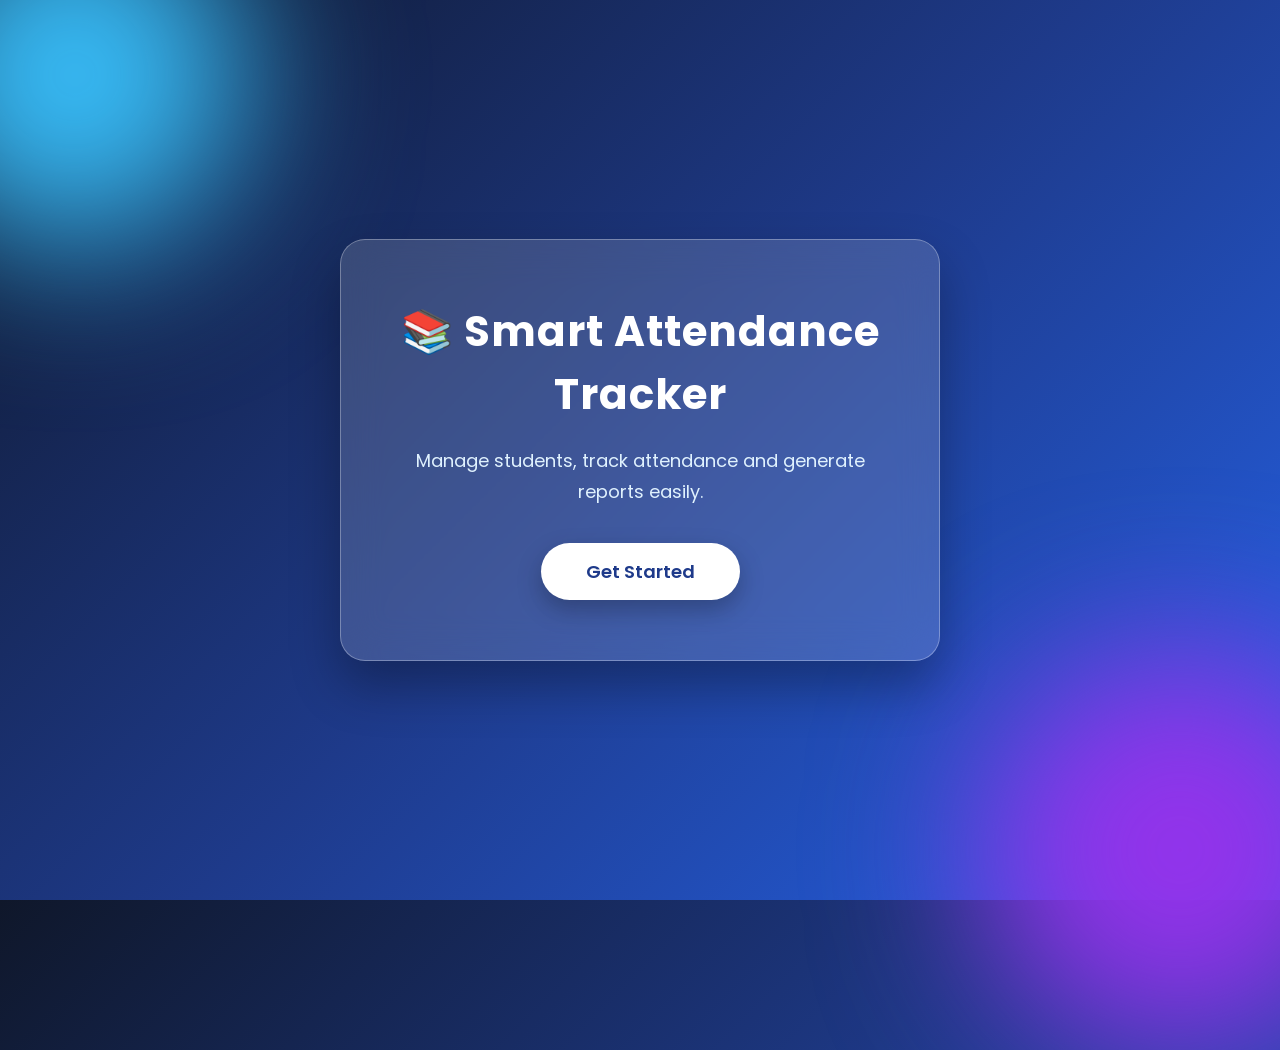
<file: index.html>
<!DOCTYPE html>
<html>

<head>
    <title>Smart Attendance Tracker</title>
    <link rel="stylesheet" href="./index.css">
</head>

<body>
    <div class="home">
        <h1>📚 Smart Attendance Tracker</h1>
        <p>
            Manage students, track attendance and generate reports easily.
        </p>
        <a href="login.html">
            <button>Get Started</button>
        </a>
    </div>
</body>

</html>
</file>
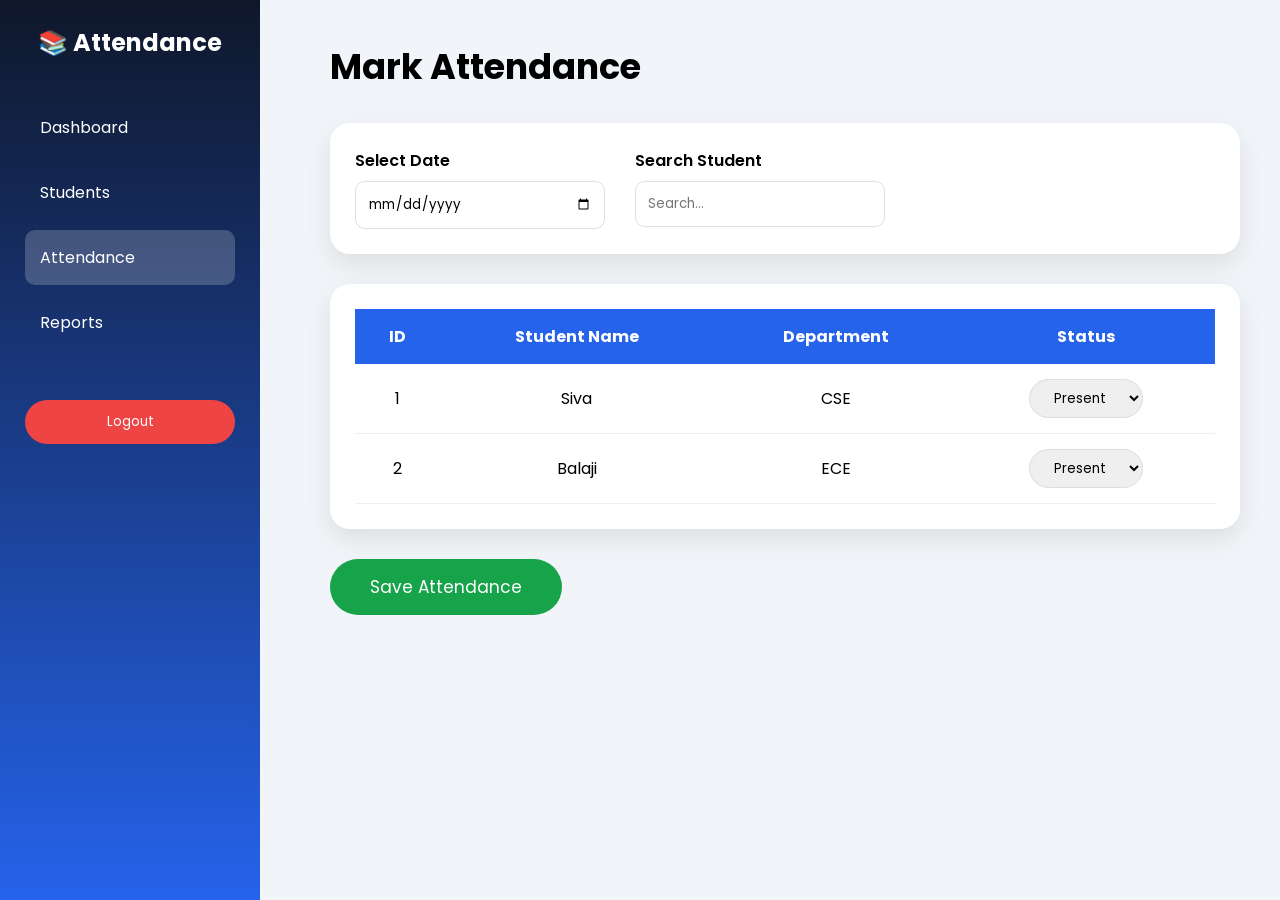
<file: attendance.html>
<!DOCTYPE html>
<html>

<head>

    <title>
        Attendance Management
    </title>

    <link rel="stylesheet" href="./attendance.css">

</head>


<body>


    <div class="sidebar">


        <h2>
            📚 Attendance
        </h2>


        <a href="dashboard.html">
            Dashboard
        </a>


        <a href="students.html">
            Students
        </a>


        <a href="attendance.html" class="active">
            Attendance
        </a>


        <a href="reports.html">
            Reports
        </a>


        <button onclick="logout()">
            Logout
        </button>


    </div>





    <div class="main">


        <h1>
            Mark Attendance
        </h1>



        <div class="attendance-header">


            <div>

                <label>
                    Select Date
                </label>

                <input type="date" id="date">


            </div>



            <div>

                <label>
                    Search Student
                </label>

                <input type="text" id="search" placeholder="Search..." onkeyup="searchStudent()">


            </div>


        </div>





        <div class="table-box">


            <table>


                <thead>

                    <tr>

                        <th>
                            ID
                        </th>


                        <th>
                            Student Name
                        </th>


                        <th>
                            Department
                        </th>


                        <th>
                            Status
                        </th>


                    </tr>


                </thead>



                <tbody id="attendanceTable">


                    <tr>

                        <td>
                            1
                        </td>


                        <td>
                            Siva
                        </td>


                        <td>
                            CSE
                        </td>


                        <td>


                            <select class="status">

                                <option>
                                    Present
                                </option>


                                <option>
                                    Absent
                                </option>


                            </select>


                        </td>


                    </tr>



                    <tr>

                        <td>
                            2
                        </td>


                        <td>
                            Balaji
                        </td>


                        <td>
                            ECE
                        </td>


                        <td>


                            <select class="status">

                                <option>
                                    Present
                                </option>


                                <option>
                                    Absent
                                </option>


                            </select>


                        </td>


                    </tr>


                </tbody>



            </table>


        </div>





        <button class="save-btn" onclick="saveAttendance()">

            Save Attendance

        </button>



    </div>




    <script src="./attendance.js"></script>


</body>

</html>
</file>
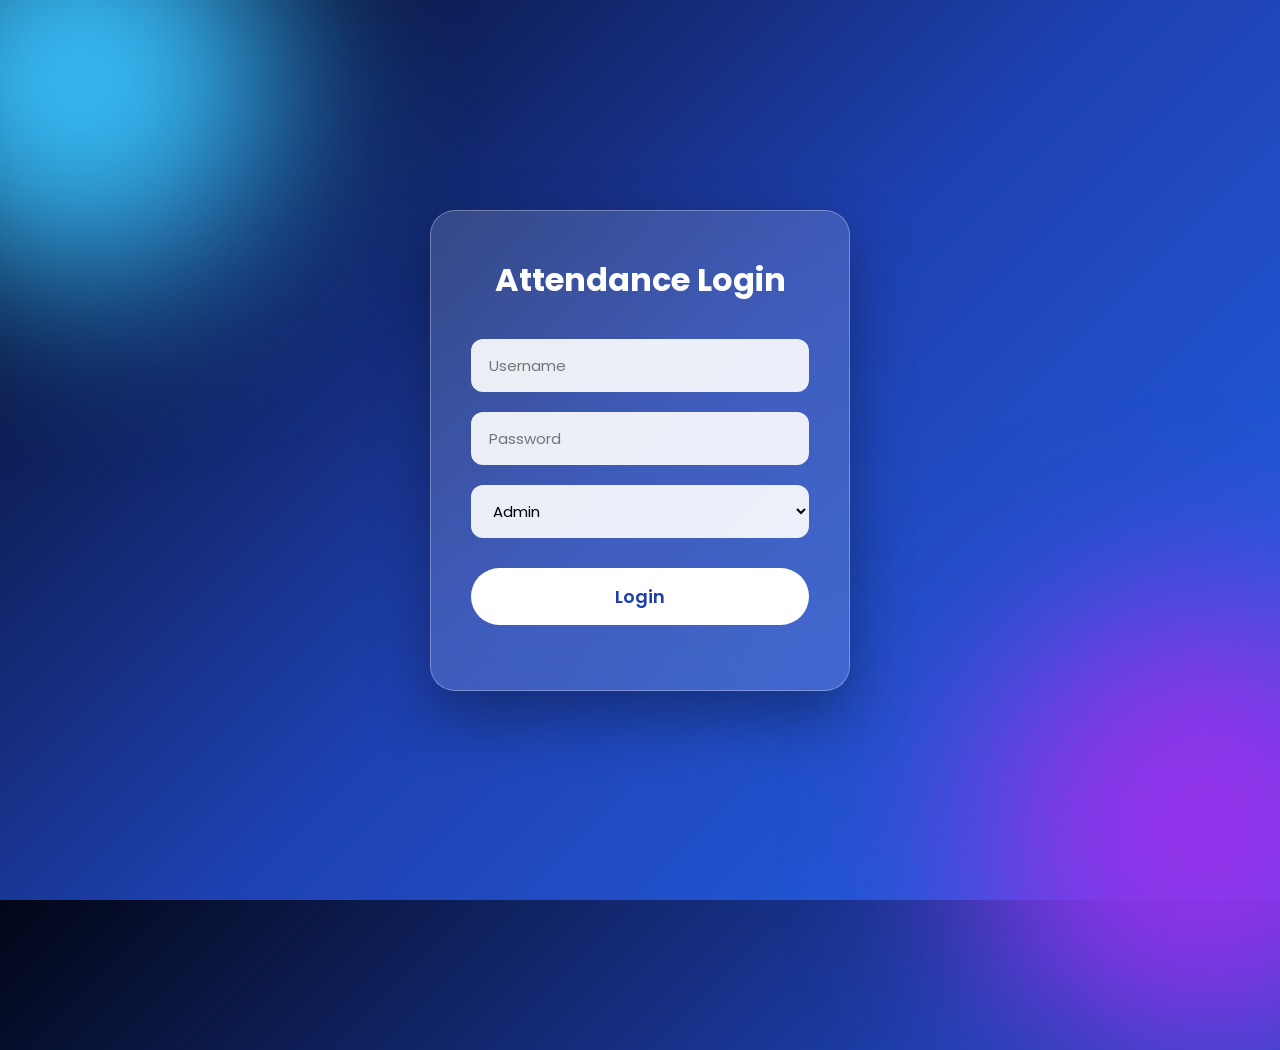
<file: login.html>
<!DOCTYPE html>
<html>

<head>

    <title>Login</title>

    <link rel="stylesheet" href="./login.css">

</head>


<body>


    <div class="login-box">


        <h2>Attendance Login</h2>


        <input id="username" type="text" placeholder="Username">


        <input id="password" type="password" placeholder="Password">


        <select id="role">

            <option>Admin</option>
            <option>Faculty</option>

        </select>


        <a href="dashboard.html">
            <button>
                Login
            </button>
        </a>


        <p id="msg"></p>


    </div>



    <script src="./login.js"></script>


</body>

</html>
</file>
<file: index.css>
/* Google Font */
@import url('https://fonts.googleapis.com/css2?family=Poppins:wght@300;400;500;600;700&display=swap');


* {
    margin: 0;
    padding: 0;
    box-sizing: border-box;
    font-family: 'Poppins', sans-serif;
}


body {

    min-height: 100vh;
    display: flex;
    justify-content: center;
    align-items: center;

    background:
        linear-gradient(135deg,
            #0f172a,
            #1e3a8a,
            #2563eb);

    overflow: hidden;

}


/* Background Animation Circles */

body::before,
body::after {

    content: "";
    position: absolute;
    border-radius: 50%;
    filter: blur(80px);
    z-index: 0;

}


body::before {

    width: 350px;
    height: 350px;
    background: #38bdf8;
    top: -100px;
    left: -100px;

}



body::after {

    width: 400px;
    height: 400px;
    background: #9333ea;
    bottom: -150px;
    right: -100px;

}



/* Main Container */

.home {

    position: relative;
    z-index: 1;

    width: 600px;

    padding: 60px 50px;

    text-align: center;

    background:

        rgba(255, 255, 255, 0.15);

    backdrop-filter: blur(20px);

    border-radius: 25px;

    border: 1px solid rgba(255, 255, 255, 0.3);

    box-shadow:

        0 25px 50px rgba(0, 0, 0, 0.3);


    animation:
        slideUp 1s ease;

}



/* Heading */

.home h1 {

    color: white;

    font-size: 42px;

    font-weight: 700;

    margin-bottom: 20px;

    letter-spacing: 1px;


}



/* Description */

.home p {

    color: #e0f2fe;

    font-size: 18px;

    line-height: 1.7;

    margin-bottom: 35px;

}



/* Button */

.home button {


    padding:

        15px 45px;


    font-size: 18px;

    font-weight: 600;


    color: #1e3a8a;

    background: white;


    border: none;

    border-radius: 50px;


    cursor: pointer;


    transition:

        all 0.4s ease;


    box-shadow:

        0 10px 25px rgba(0, 0, 0, 0.25);


}



/* Button Hover */

.home button:hover {


    transform: translateY(-5px);


    background: #38bdf8;

    color: white;


    box-shadow:

        0 15px 35px rgba(0, 0, 0, 0.35);


}



/* Link Reset */

.home a {

    text-decoration: none;

}



/* Animation */

@keyframes slideUp {


    from {

        opacity: 0;

        transform:
            translateY(80px);

    }


    to {

        opacity: 1;

        transform:
            translateY(0);

    }

}



/* Responsive Design */

@media(max-width:700px) {


    .home {


        width: 90%;

        padding: 40px 25px;

    }


    .home h1 {


        font-size: 30px;

    }


    .home p {


        font-size: 15px;

    }



}
</file>
<file: attendance.css>
@import url('https://fonts.googleapis.com/css2?family=Poppins:wght@400;600&display=swap');


* {

    margin: 0;
    padding: 0;
    box-sizing: border-box;
    font-family: Poppins, sans-serif;

}



body {

    background: #f1f5f9;

}



/* Sidebar */

.sidebar {

    position: fixed;

    width: 260px;

    height: 100vh;

    background:

        linear-gradient(180deg,
            #0f172a,
            #2563eb);

    padding: 25px;

    color: white;

}


.sidebar h2 {

    text-align: center;

    margin-bottom: 40px;

}


.sidebar a {

    display: block;

    padding: 15px;

    margin: 10px 0;

    text-decoration: none;

    color: white;

    border-radius: 10px;

}



.sidebar a:hover,
.active {

    background:

        rgba(255, 255, 255, .2);

}




.sidebar button {

    width: 100%;

    padding: 12px;

    margin-top: 40px;

    border: none;

    background: #ef4444;

    color: white;

    border-radius: 30px;

    cursor: pointer;

}




/* Main */

.main {

    margin-left: 290px;

    padding: 40px;

}



.main h1 {

    font-size: 35px;

    margin-bottom: 30px;

}




/* Header */


.attendance-header {


    display: flex;

    gap: 30px;

    background: white;

    padding: 25px;

    border-radius: 20px;

    box-shadow:
        0 10px 25px #ddd;

    margin-bottom: 30px;

}



.attendance-header label {

    display: block;

    font-weight: 600;

    margin-bottom: 8px;

}



.attendance-header input {


    padding: 12px;

    width: 250px;

    border-radius: 10px;

    border: 1px solid #ddd;

}





/* Table */


.table-box {

    background: white;

    padding: 25px;

    border-radius: 20px;

    box-shadow:
        0 10px 25px #ddd;

}




table {

    width: 100%;

    border-collapse: collapse;

}



th {

    background: #2563eb;

    color: white;

    padding: 15px;

}



td {

    padding: 15px;

    text-align: center;

    border-bottom: 1px solid #eee;

}




.status {


    padding: 8px 20px;

    border-radius: 20px;

    border: 1px solid #ddd;

    cursor: pointer;

}





/* Button */


.save-btn {


    margin-top: 30px;


    padding: 15px 40px;


    background: #16a34a;


    color: white;


    border: none;


    border-radius: 50px;


    font-size: 17px;


    cursor: pointer;


    transition: .3s;


}



.save-btn:hover {


    transform:

        translateY(-5px);


    background: #15803d;


}




@media(max-width:900px) {


    .sidebar {

        width: 80px;

    }


    .main {

        margin-left: 100px;

    }


    .attendance-header {

        flex-direction: column;

    }


}
</file>
<file: login.css>
/* Google Font */
@import url('https://fonts.googleapis.com/css2?family=Poppins:wght@300;400;500;600;700&display=swap');


* {

    margin: 0;
    padding: 0;
    box-sizing: border-box;

    font-family: 'Poppins', sans-serif;

}



body {


    min-height: 100vh;

    display: flex;

    justify-content: center;

    align-items: center;


    background:

        linear-gradient(135deg,
            #020617,
            #1e40af,
            #2563eb);


    overflow: hidden;


}



/* Background Glow Effects */


body::before,
body::after {


    content: "";

    position: absolute;

    border-radius: 50%;

    filter: blur(90px);

    z-index: 0;


}



body::before {


    width: 400px;

    height: 400px;

    background: #38bdf8;

    top: -120px;

    left: -120px;


}



body::after {


    width: 450px;

    height: 450px;

    background: #9333ea;

    bottom: -150px;

    right: -150px;


}




/* Login Card */


.login-box {


    position: relative;

    z-index: 1;


    width: 420px;


    padding: 45px 40px;


    background:

        rgba(255, 255, 255, 0.15);


    backdrop-filter:

        blur(20px);



    border-radius: 25px;


    border:

        1px solid rgba(255, 255, 255, 0.3);



    box-shadow:

        0 25px 60px rgba(0, 0, 0, 0.35);



    animation:

        fadeIn 1s ease;



}



/* Heading */


.login-box h2 {


    text-align: center;


    color: white;


    font-size: 32px;


    margin-bottom: 35px;


    font-weight: 700;



}




/* Input Fields */


.login-box input,
.login-box select {


    width: 100%;


    padding: 15px 18px;


    margin-bottom: 20px;


    border: none;


    outline: none;



    border-radius: 12px;



    background:

        rgba(255, 255, 255, 0.9);



    font-size: 15px;



    transition: 0.3s;


}



.login-box input:focus,
.login-box select:focus {


    transform: scale(1.03);


    box-shadow:

        0 0 15px #38bdf8;


}



/* Dropdown */


.login-box select {


    cursor: pointer;


}



/* Login Button */


.login-box button {


    width: 100%;


    padding: 15px;


    margin-top: 10px;



    border: none;


    border-radius: 50px;



    background: white;



    color: #1e40af;



    font-size: 18px;


    font-weight: 600;



    cursor: pointer;



    transition: 0.4s;



}




.login-box button:hover {


    background: #38bdf8;


    color: white;


    transform:

        translateY(-5px);



    box-shadow:

        0 15px 30px rgba(0, 0, 0, 0.3);



}




/* Error Message */


#msg {


    margin-top: 20px;


    text-align: center;


    color: #fecaca;


    font-size: 15px;


    font-weight: 500;


}



/* Animation */


@keyframes fadeIn {


    from {


        opacity: 0;

        transform:

            translateY(60px);


    }



    to {


        opacity: 1;


        transform:

            translateY(0);


    }


}



/* Mobile Responsive */


@media(max-width:500px) {


    .login-box {


        width: 90%;


        padding: 35px 25px;


    }



    .login-box h2 {


        font-size: 26px;


    }


}
</file>
